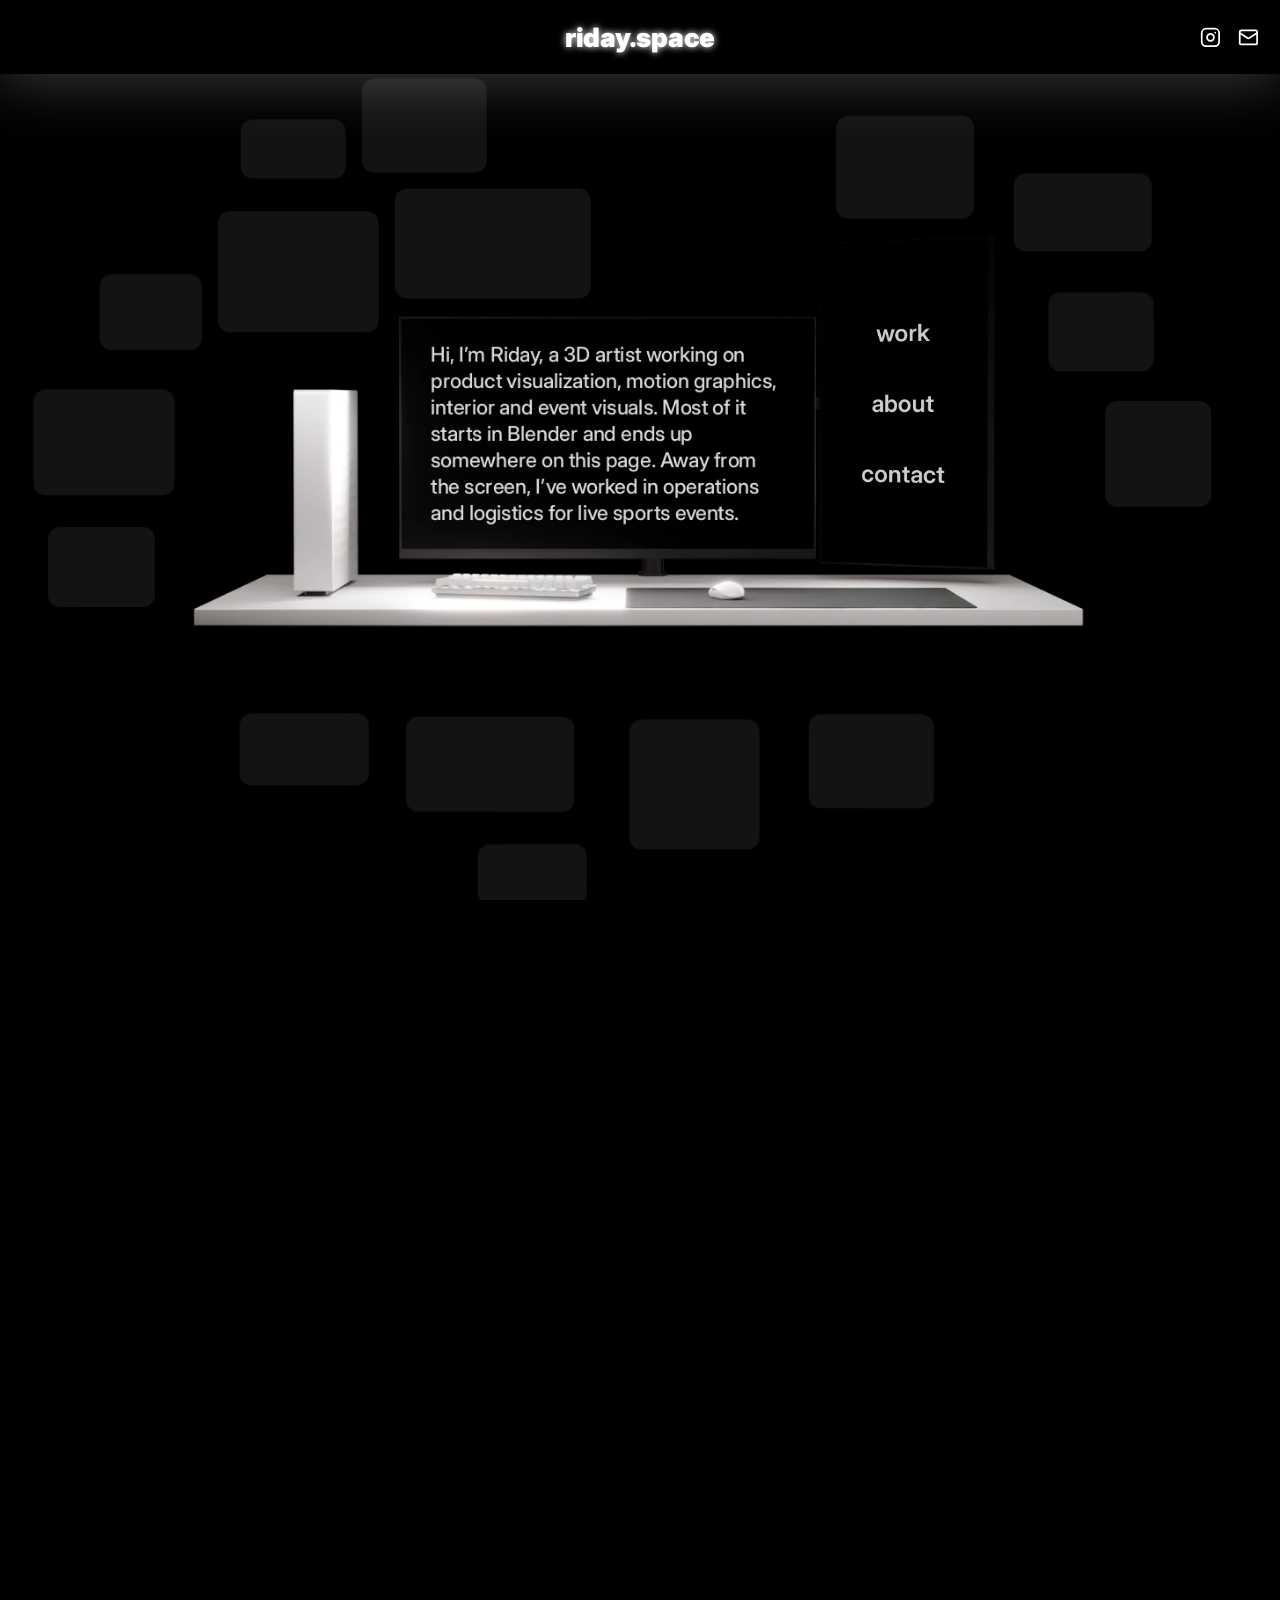
<file: index.html>
<!doctype html>
<html lang="en">
<head>
<meta charset="utf-8">
<meta name="viewport" content="width=device-width, initial-scale=1, viewport-fit=cover">
<title>riday.space</title>
<meta name="description" content="Riday Raheja is a 3D artist working across product visualization, motion graphics, interior and event visualization.">
<meta property="og:title" content="riday.space">
<meta property="og:description" content="3D artist: product visualization, motion graphics, interior and event visualization.">
<meta property="og:type" content="website">
<meta name="theme-color" content="#000000">
<link rel="preconnect" href="https://fonts.googleapis.com">
<link rel="preconnect" href="https://fonts.gstatic.com" crossorigin>
<link href="https://fonts.googleapis.com/css2?family=Inter:wght@400;500;600;900&display=swap" rel="stylesheet">
<link rel="stylesheet" href="style.css">
</head>
<body>
<a class="skip" href="#collage">Skip to projects</a>

<header class="nav" id="nav">
  <nav class="nav-links" aria-label="Main">
    <a href="#work" data-section="work">work</a>
    <a href="#about" data-section="about">about</a>
    <a href="#contact" data-section="contact">contact</a>
  </nav>
  <a class="nav-logo" href="#work" id="nav-logo">riday.space</a>
  <div class="nav-social" id="nav-social"></div>
</header>

<main>
  <section class="stage" id="work" aria-label="Work">
    <div class="intro" id="intro">
      <div class="intro-photo" id="intro-photo"></div>
      <p class="intro-text" id="intro-text"></p>
    </div>

    <div class="stage-pin" id="stage-pin">
    <div class="scene" id="scene">
      <div class="scene-art" id="scene-art" aria-hidden="true"></div>
      <div class="scene-screen" id="scene-screen" aria-hidden="true"></div>
      <div class="scene-px" id="scene-px">
        <div class="screen-main" id="screen-main" aria-hidden="true">
          <div class="screen-photo" id="screen-photo"></div>
          <p class="screen-text" id="screen-text"></p>
        </div>
        <nav class="screen-nav" id="screen-nav" aria-label="Sections">
          <a href="#work" data-section="work">work</a>
          <a href="#about" data-section="about">about</a>
          <a href="#contact" data-section="contact">contact</a>
        </nav>
      </div>
    </div>

    <ul class="collage" id="collage" aria-label="Projects"></ul>
    </div>
  </section>

</main>


<dialog class="viewer" id="viewer" aria-labelledby="viewer-title">
  <div class="viewer-inner" id="viewer-inner"></div>
</dialog>

<script src="app.js"></script>
</body>
</html>
</file>
<file: style.css>
/* riday.space — sizes are taken from the 1920px Figma frame and scale with the viewport */
:root {
  --bg: #000;
  --tile: #131313;
  --line: #262626;
  --text: #fff;
  --soft: rgba(255, 255, 255, 0.87);
  --mute: rgba(255, 255, 255, 0.55);
  --font: "Inter", system-ui, -apple-system, "Segoe UI", sans-serif;
  --nav-h: clamp(60px, 5.78vw, 111px);
  --nav-pad: clamp(16px, 1.67vw, 32px);
  --link: clamp(15px, 1.25vw, 24px);
  --logo: clamp(22px, 2.08vw, 40px);
  --icon: clamp(20px, 1.63vw, 31px);
  --wrap: 1400px;
  --radius: 12px; /* one corner radius for every image and video */
  --gutter: clamp(1.25rem, 4vw, 4rem);
}

* { box-sizing: border-box; }

html {
  background: var(--bg);
  color-scheme: dark;
  scroll-behavior: smooth;
  scroll-padding-top: var(--nav-h);
}

body {
  margin: 0;
  background: var(--bg);
  color: var(--text);
  font: 400 1.0625rem/1.55 var(--font);
  -webkit-font-smoothing: antialiased;
  overflow-x: hidden;
}

body.is-locked { overflow: hidden; }

a { color: inherit; }
img, video, iframe { max-width: 100%; display: block; }
:focus-visible { outline: 2px solid #fff; outline-offset: 3px; }

.skip {
  position: absolute;
  left: -999px;
  top: 0.5rem;
  z-index: 100;
  background: #fff;
  color: #000;
  padding: 0.5rem 1rem;
}
.skip:focus { left: 0.5rem; }

.wrap { max-width: var(--wrap); margin: 0 auto; padding-inline: var(--gutter); }

/* ---------- navbar (Figma: 111px black bar, white glow underneath) ---------- */
.nav {
  position: fixed;
  top: 0; left: 0; right: 0;
  z-index: 40;
  height: calc(var(--nav-h) + env(safe-area-inset-top, 0px));
  padding: env(safe-area-inset-top, 0px) var(--nav-pad) 0;
  display: grid;
  grid-template-columns: 1fr auto 1fr;
  align-items: center;
  background: #000;
  box-shadow: 0 4px 59.2px rgba(255, 255, 255, 0.25);
}

.nav-links { display: flex; gap: clamp(14px, 1.77vw, 34px); }
.nav-links a {
  font-weight: 600;
  font-size: var(--link);
  color: var(--soft);
  text-decoration: none;
  transition: color 0.25s, text-shadow 0.25s;
}
.nav-links a:hover { color: #fff; }
.nav-links a[aria-current="true"] { color: #fff; text-shadow: 0 0 26.6px #fff; }

.nav-logo {
  justify-self: center;
  font-weight: 900;
  font-size: var(--logo);
  line-height: 1;
  letter-spacing: -0.01em;
  text-decoration: none;
  text-shadow: 0 0 7.5px #fff;
  white-space: nowrap;
}

.nav-social { justify-self: end; display: flex; gap: clamp(14px, 1.3vw, 25px); }
.nav-social a { display: block; color: #fff; }
.nav-social svg { width: var(--icon); height: var(--icon); display: block; }
.nav-social a:hover svg { filter: drop-shadow(0 0 6px #fff); }

@media (max-width: 700px) {
  .nav { grid-template-columns: auto 1fr; }
  .nav-logo { order: -1; justify-self: start; }
  .nav-links { justify-self: end; }
  .nav-social { display: none; }
}

/* ---------- stage: a tall scroll track with the desk and collage pinned to the screen ----------
   app.js sets the track's height; scrolling through it raises the desk and turns the collage into a grid. */
.stage {
  position: relative;
  min-height: 100vh;
  min-height: 100svh;
}
.stage-pin {
  position: sticky;
  top: 0;
  height: 100vh;
  height: 100svh;
  overflow: clip;
}

.intro {
  position: relative;
  z-index: 3;
  margin: 0 auto;
  padding-top: calc(var(--nav-h) + clamp(28px, 3.02vw, 58px));
  display: flex;
  align-items: center;
  justify-content: center;
  gap: clamp(14px, 1.4vw, 27px);
  width: min(100% - 2 * var(--gutter), 734px);
  width: min(calc(100% - 2 * var(--gutter)), max(38.2vw, 330px));
}

.intro-photo {
  flex: 0 0 auto;
  width: clamp(84px, 10.57vw, 203px);
  aspect-ratio: 1;
  border-radius: 50%;
  overflow: hidden;
  background: #1c1c1c;
  box-shadow: 0 4.46px 4.46px rgba(0, 0, 0, 0.25);
  display: grid;
  place-items: center;
  font-weight: 900;
  font-size: clamp(28px, 3.4vw, 64px);
  color: rgba(255, 255, 255, 0.25);
}
.intro-photo img { width: 100%; height: 100%; object-fit: cover; }

.intro-text {
  margin: 0;
  font-weight: 500;
  font-size: clamp(15px, 1.25vw, 24px);
  line-height: 1.21;
  max-width: 26.25em;
}

.scene {
  position: absolute;
  z-index: 1;
  pointer-events: none;
  opacity: 0;
  will-change: transform;
}
.scene.is-in { opacity: 1; }
.scene-art, .scene-art img, .scene-art svg { width: 100%; height: 100%; display: block; }
.scene.is-placeholder.is-in .scene-art { animation: scene-in 1.1s cubic-bezier(0.2, 0.8, 0.2, 1) both; }
@keyframes scene-in {
  from { opacity: 0; transform: translateY(4%) scale(0.96); }
  to { opacity: 1; transform: none; }
}
.scene-screen {
  position: absolute;
  overflow: hidden;
  opacity: 0;
  transition: opacity 0.6s ease;
}
.scene-screen.is-in { opacity: 1; }
.scene-screen img { width: 100%; height: 100%; object-fit: cover; }

/* ---------- the two desk screens: intro on the main monitor, menu on the vertical one ----------
   .scene-px is drawn at the render's own pixel size (1920 x 1920) and scaled to fit, so everything
   inside it is positioned in render pixels. */
.scene-px {
  position: absolute;
  left: 0;
  top: 0;
  width: 1920px;
  height: 1920px;
  transform-origin: 0 0;
  opacity: 0;
  transition: opacity 0.7s ease;
  pointer-events: none;
}
.scene.screens-on .scene-px { opacity: 1; }

.screen-main {
  position: absolute;
  display: flex;
  align-items: center;
  gap: 17px;
  padding: 0 32px 0 30px;
  overflow: hidden;
}
.screen-photo {
  flex: 0 0 auto;
  width: 161px;
  height: 161px;
  border-radius: 50%;
  overflow: hidden;
  background: #1c1c1c;
}
.screen-photo img { width: 100%; height: 100%; object-fit: cover; }
.screen-main.no-photo { padding: 32px 44px; }
.screen-main.no-photo .screen-photo { display: none; }
.screen-main.no-photo .screen-text { color: rgba(255, 255, 255, 0.85); text-wrap: pretty; }
.screen-text {
  margin: 0;
  font-weight: 500;
  font-size: 19.5px;
  line-height: 23px;
  color: rgba(255, 255, 255, 0.8);
}

.screen-nav {
  position: absolute;
  left: 0;
  top: 0;
  width: 246px;
  height: 488px;
  transform-origin: 0 0;
}
.screen-nav a {
  position: absolute;
  left: 0;
  right: 0;
  transform: translateY(-50%);
  text-align: center;
  font-weight: 600;
  font-size: 36px;
  line-height: 1;
  color: rgba(255, 255, 255, 0.8);
  text-decoration: none;
  pointer-events: auto;
  transition: color 0.25s, text-shadow 0.25s;
}
.screen-nav a:nth-child(1) { top: 28%; }
.screen-nav a:nth-child(2) { top: 50%; }
.screen-nav a:nth-child(3) { top: 72%; }
.screen-nav a:hover, .screen-nav a:focus-visible { color: #fff; text-shadow: 0 0 22px rgba(255, 255, 255, 0.9); }

/* the old intro block now lives on the monitor; keep it for screen readers and search engines */
.intro {
  position: absolute !important;
  width: 1px !important;
  height: 1px !important;
  padding: 0 !important;
  margin: -1px !important;
  overflow: hidden !important;
  clip: rect(0 0 0 0) !important;
  white-space: nowrap !important;
}

/* the top bar's links hide while the desk menu is on screen */
.nav-links { transition: opacity 0.3s ease; }
body.desk-menu-visible .nav-links { opacity: 0; pointer-events: none; }

/* ---------- collage ---------- */
.collage { list-style: none; margin: 0; padding: 0; position: absolute; inset: 0; z-index: 2; pointer-events: none; }

.tile {
  position: absolute;
  left: 0;
  top: 0;
  pointer-events: auto;
  will-change: transform;
}
.tile:hover, .tile:focus-within { z-index: 5; }

.tile-pop { width: 100%; height: 100%; opacity: 0; }
.tile.is-in .tile-pop { opacity: 1; animation: pop 0.75s cubic-bezier(0.34, 1.5, 0.64, 1) both; animation-delay: var(--delay, 0ms); }
.tile.is-static .tile-pop { opacity: 1; animation: none; }
@keyframes pop {
  from { opacity: 0; transform: scale(0.55); }
  40% { opacity: 1; }
  to { opacity: 1; transform: none; }
}

.tile-a {
  position: relative;
  display: block;
  border-radius: var(--radius);
  width: 100%;
  height: 100%;
  text-decoration: none;
  transition: transform 0.45s cubic-bezier(0.2, 0.8, 0.2, 1);
}
.tile-a:hover, .tile-a:focus-visible { transform: scale(var(--hover, 1.06)); }
.tile-a:focus-visible { outline-offset: 6px; }

/* Figma: a 20px-blurred copy of the image sits behind it as a halo */
.tile-glow {
  position: absolute;
  inset: 0;
  border-radius: var(--radius);
  overflow: hidden;
  opacity: 0;
  filter: blur(var(--blur, 20px));
  transition: opacity 0.45s ease;
  pointer-events: none;
}
.tile-glow img { width: 100%; height: 100%; object-fit: cover; }
.tile-glow.is-blank { background: rgba(255, 255, 255, 0.22); }
.tile-a:hover .tile-glow, .tile-a:focus-visible .tile-glow { opacity: 1; }

.tile-media {
  position: absolute;
  inset: 0;
  overflow: hidden;
  border-radius: var(--radius);
  background: var(--tile);
}
.tile-media img { width: 100%; height: 100%; object-fit: cover; }
.tile-label {
  position: absolute;
  left: 0.75em;
  right: 0.75em;
  bottom: 0.6em;
  font-size: clamp(10px, var(--label, 13px), 15px);
  font-weight: 500;
  line-height: 1.25;
  color: rgba(255, 255, 255, 0.28);
  overflow: hidden;
  display: -webkit-box;
  -webkit-line-clamp: 2;
  -webkit-box-orient: vertical;
}

/* ---------- "let's work together" message bubble ---------- */
.bubble {
  position: absolute;
  left: 0;
  top: 0;
  z-index: 4;
  display: block;
  color: #0b0b0b;
  text-decoration: none;
  opacity: 0;
  transform-origin: 50% 50%;
  pointer-events: none;
  will-change: transform, opacity;
}
.bubble.is-on { pointer-events: auto; }
.bubble-body {
  position: relative;
  display: block;
  max-width: clamp(220px, 17vw, 330px);
  padding: 0.85em 1.35em;
  border-radius: 1.45em;
  background: #fbfbfb;
  box-shadow: 0 10px 40px rgba(0, 0, 0, 0.45);
  font-weight: 600;
  font-size: clamp(15px, 1.2vw, 22px);
  line-height: 1.22;
  letter-spacing: -0.01em;
  transform-origin: 30% 70%;
  transition: transform 0.4s cubic-bezier(0.34, 1.56, 0.64, 1);
}
.bubble-text { position: relative; z-index: 1; }
.bubble-tail {
  position: absolute;
  left: -0.42em;
  bottom: 0;
  width: 1.35em;
  height: 1em;
  fill: #fbfbfb;
}
.bubble-btn {
  position: absolute;
  right: -0.55em;
  bottom: -0.55em;
  z-index: 2;
  display: grid;
  place-items: center;
  width: 1.75em;
  height: 1.75em;
  border-radius: 0.45em;
  background: #ececec;
  border: 1px solid #d4d4d4;
  color: #1a1a1a;
  box-shadow: 0 4px 14px rgba(0, 0, 0, 0.35);
  transform: scale(0);
  transition: transform 0.35s cubic-bezier(0.34, 1.7, 0.64, 1);
}
.bubble-btn svg { width: 58%; height: 58%; }
.bubble:hover .bubble-body, .bubble:focus-visible .bubble-body { transform: scale(1.045); }
.bubble:hover .bubble-btn, .bubble:focus-visible .bubble-btn { transform: scale(1); }
@media (hover: none) { .bubble-btn { transform: scale(1); } }

/* ---------- project viewer ---------- */
.viewer {
  width: min(1100px, 100%);
  max-width: 100%;
  height: 100%;
  max-height: 100%;
  margin: 0 0 0 auto;
  padding: 0;
  border: 0;
  background: #000;
  color: #fff;
  box-shadow: 0 0 60px rgba(255, 255, 255, 0.12);
}
.viewer[open] { animation: slide 0.35s cubic-bezier(0.2, 0.8, 0.2, 1); }
.viewer::backdrop { background: rgba(0, 0, 0, 0.75); }
@keyframes slide { from { transform: translateX(3rem); opacity: 0; } to { transform: none; opacity: 1; } }

.viewer-inner { padding: clamp(1.25rem, 4vw, 3rem); }
.viewer-bar { display: flex; justify-content: space-between; align-items: center; margin-bottom: 2rem; font-weight: 900; text-shadow: 0 0 7.5px #fff; }
.viewer-bar button, .viewer-nav a {
  font: 600 0.95rem var(--font);
  color: #fff;
  background: none;
  border: 1px solid #333;
  padding: 0.5rem 1.1rem;
  cursor: pointer;
  text-decoration: none;
  text-shadow: none;
}
.viewer-bar button:hover, .viewer-nav a:hover { border-color: #fff; box-shadow: 0 0 14px rgba(255, 255, 255, 0.3); }
.viewer h2 { margin: 0; font-weight: 900; font-size: clamp(2rem, 4.5vw, 3.5rem); line-height: 1.02; letter-spacing: -0.03em; max-width: 18ch; }
.viewer-meta { margin: 1rem 0 0; color: var(--mute); }
.viewer-desc { max-width: 40rem; margin-top: 1.5rem; color: var(--soft); }
.viewer-desc p { margin: 0 0 1rem; }
.viewer-media { margin-top: 2.5rem; display: grid; gap: 1.5rem; }
.viewer-media figure { margin: 0; }
.viewer-media img, .viewer-media video { width: 100%; height: auto; border-radius: var(--radius); }
.viewer-media iframe { width: 100%; aspect-ratio: 16 / 9; border: 0; border-radius: var(--radius); }
.viewer-media figcaption { margin-top: 0.5rem; color: var(--mute); font-size: 0.95rem; }
.viewer-empty { margin-top: 2.5rem; color: var(--mute); }
.viewer-nav { display: flex; justify-content: space-between; gap: 1rem; margin-top: 3rem; flex-wrap: wrap; }

/* ---------- tuning panel (open the site with ?tune) ---------- */
.tune {
  position: fixed;
  right: 12px;
  bottom: 12px;
  z-index: 60;
  width: min(320px, calc(100vw - 24px));
  max-height: calc(100vh - var(--nav-h) - 24px);
  overflow: auto;
  padding: 14px 16px 16px;
  background: rgba(14, 14, 14, 0.94);
  border: 1px solid #2a2a2a;
  box-shadow: 0 0 30px rgba(255, 255, 255, 0.08);
  font-size: 13px;
  backdrop-filter: blur(8px);
}
.tune h2 { margin: 0 0 4px; font-size: 14px; font-weight: 900; }
.tune p { margin: 0 0 10px; color: var(--mute); line-height: 1.4; }
.tune label { display: grid; grid-template-columns: 1fr auto; gap: 2px 8px; margin: 10px 0 0; color: var(--soft); }
.tune output { font-variant-numeric: tabular-nums; color: #fff; }
.tune input[type="range"] { grid-column: 1 / -1; width: 100%; accent-color: #fff; }
.tune-curve { display: block; width: 100%; height: 90px; margin: 6px 0 2px; border: 1px solid #222; }
.tune-row { display: flex; gap: 8px; margin-top: 14px; }
.tune button {
  flex: 1;
  font: 600 12px var(--font);
  color: #fff;
  background: #1d1d1d;
  border: 1px solid #333;
  padding: 7px 8px;
  cursor: pointer;
}
.tune button:hover { border-color: #fff; }
.tune pre { margin: 10px 0 0; padding: 8px; background: #0a0a0a; border: 1px solid #222; color: var(--soft); font-size: 11.5px; white-space: pre-wrap; }

@media (prefers-reduced-motion: reduce) {
  html { scroll-behavior: auto; }
  .tile.is-in .tile-pop { animation: none; }
  .scene.is-placeholder.is-in .scene-art, .viewer[open] { animation: none; }
  .scene-px { transition: none; }
  .tile-a, .tile-glow { transition: none; }
  .bubble-body, .bubble-btn { transition: none; }
}
</file>
